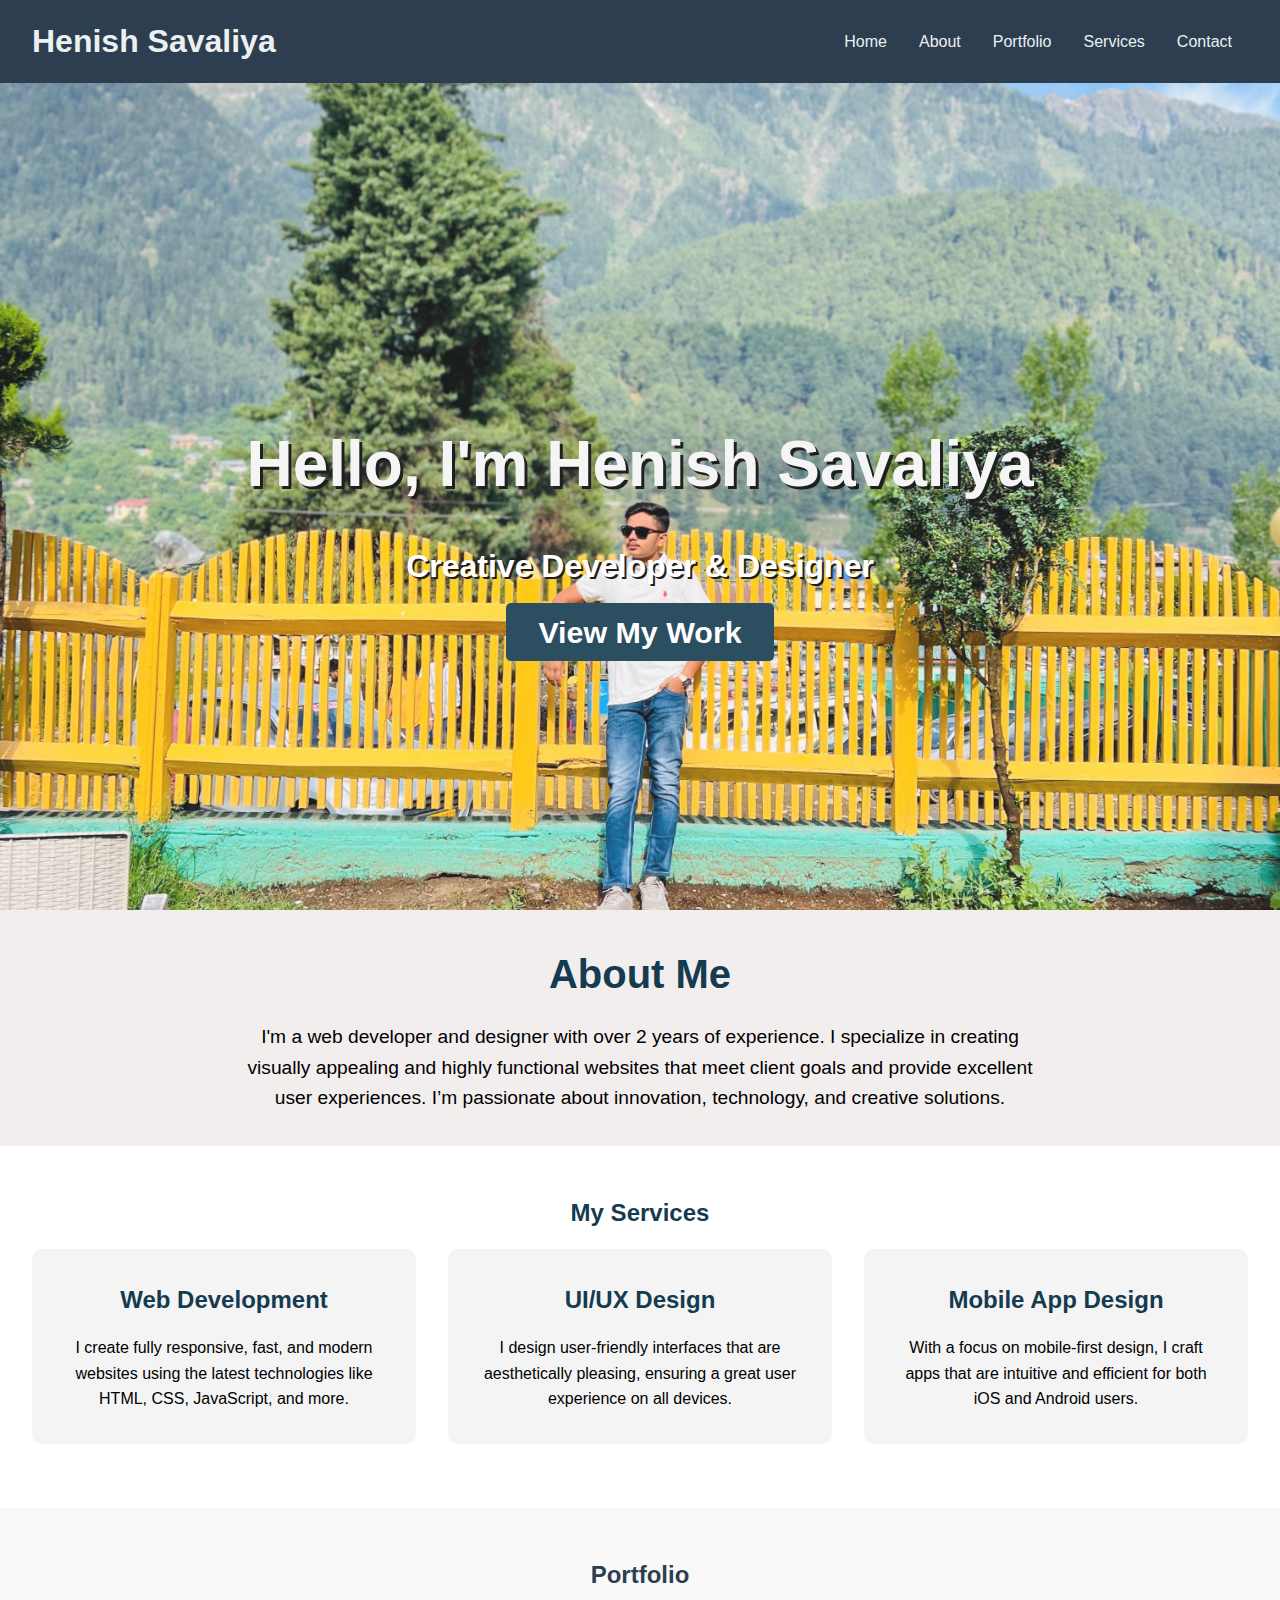
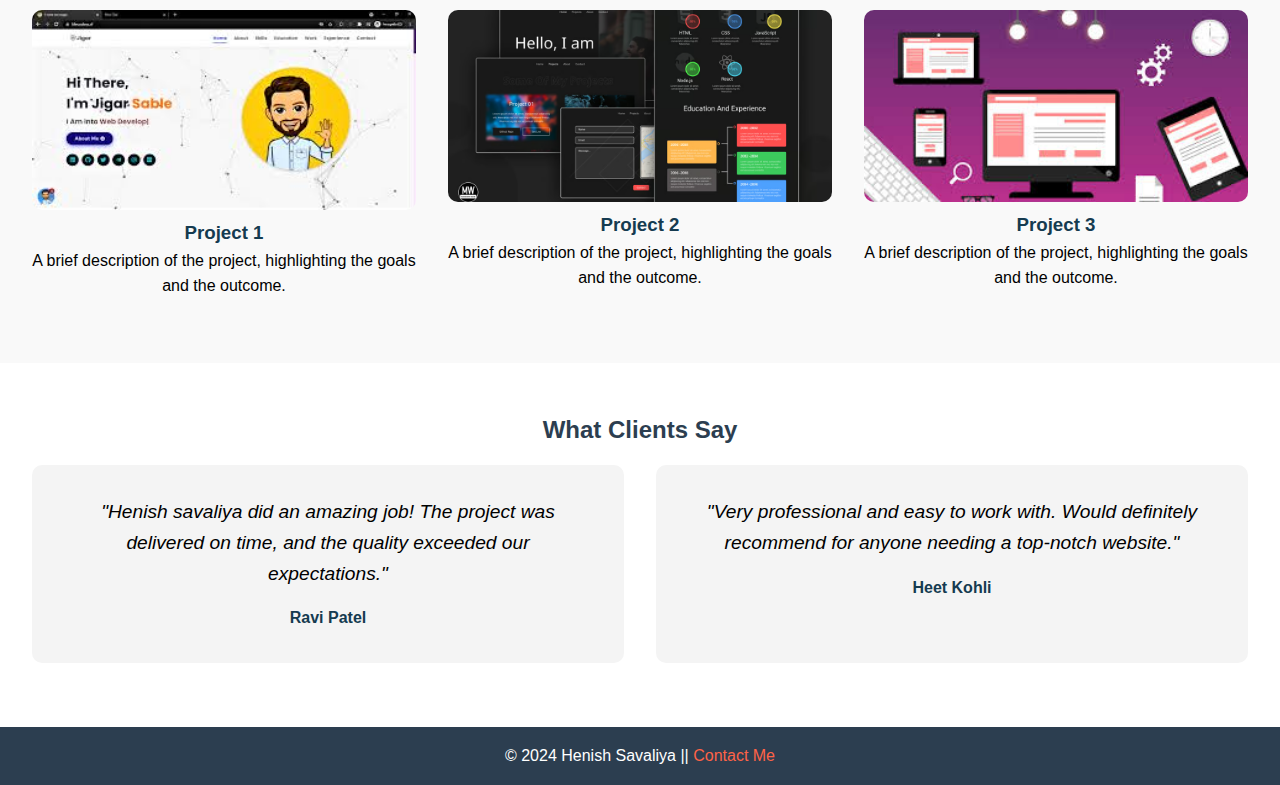
<file: index.html>
<!DOCTYPE html>
<html lang="en">

<head>
  <meta charset="UTF-8">
  <meta name="viewport" content="width=device-width, initial-scale=1.0">
  <title>Henish Savaliya</title>
  <link rel="icon" type="image/x-icon" href="logo1.png">
  <link rel="stylesheet" href="https://cdnjs.cloudflare.com/ajax/libs/font-awesome/6.0.0-beta3/css/all.min.css">
  <link rel="stylesheet" href="styles.css">
</head>

<body>

  <!-- Navigation Bar -->

  <header>
    <nav class="navbar">
      <div class="logo">
        <h1>Henish Savaliya</h1>  
      </div>
      <ul class="nav-links">
        <li><a href="index.html">Home</a></li>
        <li><a href="about.html">About</a></li>
        <li><a href="portfolio.html">Portfolio</a></li>
        <li><a href="service.html">Services</a></li>
        <li><a href="contact.html">Contact</a></li>
      </ul>
      <div class="burger-menu">
        <span></span>
        <span></span>
        <span></span>
      </div>
    </nav>
  </header>

  <!-- Hero Section -->

  <section class="hero">
    <div class="hero-content">
      <h1>Hello, I'm Henish Savaliya</h1>
      <p>Creative Developer & Designer</p>
      <a href="#portfolio" class="cta-btn">View My Work</a>
    </div>
  </section>

  <!-- About Section -->

  <section class="about-section" id="about">
    <h2>About Me</h2>
    <p>I'm a web developer and designer with over 2 years of experience. I specialize in creating visually appealing and
      highly functional websites that meet client goals and provide excellent user experiences. I’m passionate about
      innovation, technology, and creative solutions.</p>
  </section>

  <!-- Services Section -->

  <section class="services-section" id="services">
    <h2 style=" color: #153B50; font-weight: 600">My Services</h2>
    <div class="services-container">
      <div class="service-item">
        <h3>Web Development</h3>
        <p>I create fully responsive, fast, and modern websites using the latest technologies like HTML, CSS,
          JavaScript, and more.</p>
      </div>
      <div class="service-item">
        <h3>UI/UX Design</h3>
        <p>I design user-friendly interfaces that are aesthetically pleasing, ensuring a great user experience on all
          devices.</p>
      </div>
      <div class="service-item">
        <h3>Mobile App Design</h3>
        <p>With a focus on mobile-first design, I craft apps that are intuitive and efficient for both iOS and Android
          users.</p>
      </div>
    </div>
  </section>

  <!-- Portfolio Preview Section -->

  <section class="portfolio-preview-section" id="portfolio">
    <h2 style="color: #2c3e50;">Portfolio</h2>
    <div class="portfolio-container">
      <div class="portfolio-item">
        <img src="img-2.jpeg" alt="Project 1">
        <h3 style=" color: #153B50;">Project 1</h3>
        <p>A brief description of the project, highlighting the goals and the outcome.</p>
      </div>
      <div class="portfolio-item">
        <img src="img-3.avif" alt="Project 2">
        <h3 style=" color: #153B50;">Project 2</h3>
        <p>A brief description of the project, highlighting the goals and the outcome.</p>
      </div>
      <div class="portfolio-item">
        <img src="img-4.jpeg" alt="Project 3">
        <h3 style=" color: #153B50;">Project 3</h3>
        <p>A brief description of the project, highlighting the goals and the outcome.</p>
      </div>
    </div>
  </section>

  <!-- Testimonials Section -->

  <section class="testimonials-section" id="testimonials">
    <h2 style="color: #2c3e50;">What Clients Say</h2>
    <div class="testimonials-container">
      <div class="testimonial-item">
        <p>"Henish savaliya did an amazing job! The project was delivered on time, and the quality exceeded our
          expectations."</p>
        <h4>Ravi Patel</h4>
      </div>
      <div class="testimonial-item">
        <p>"Very professional and easy to work with. Would definitely recommend for anyone needing a top-notch website."
        </p>
        <h4>Heet Kohli</h4>
      </div>
    </div>
  </section>
  
  <!-- Footer -->

  <footer id="contact">
    <p>© 2024 Henish Savaliya || <a href="contact.html">Contact Me</a></p>
  </footer>

  <script src="index.js"></script>
</body>

</html>
</file>
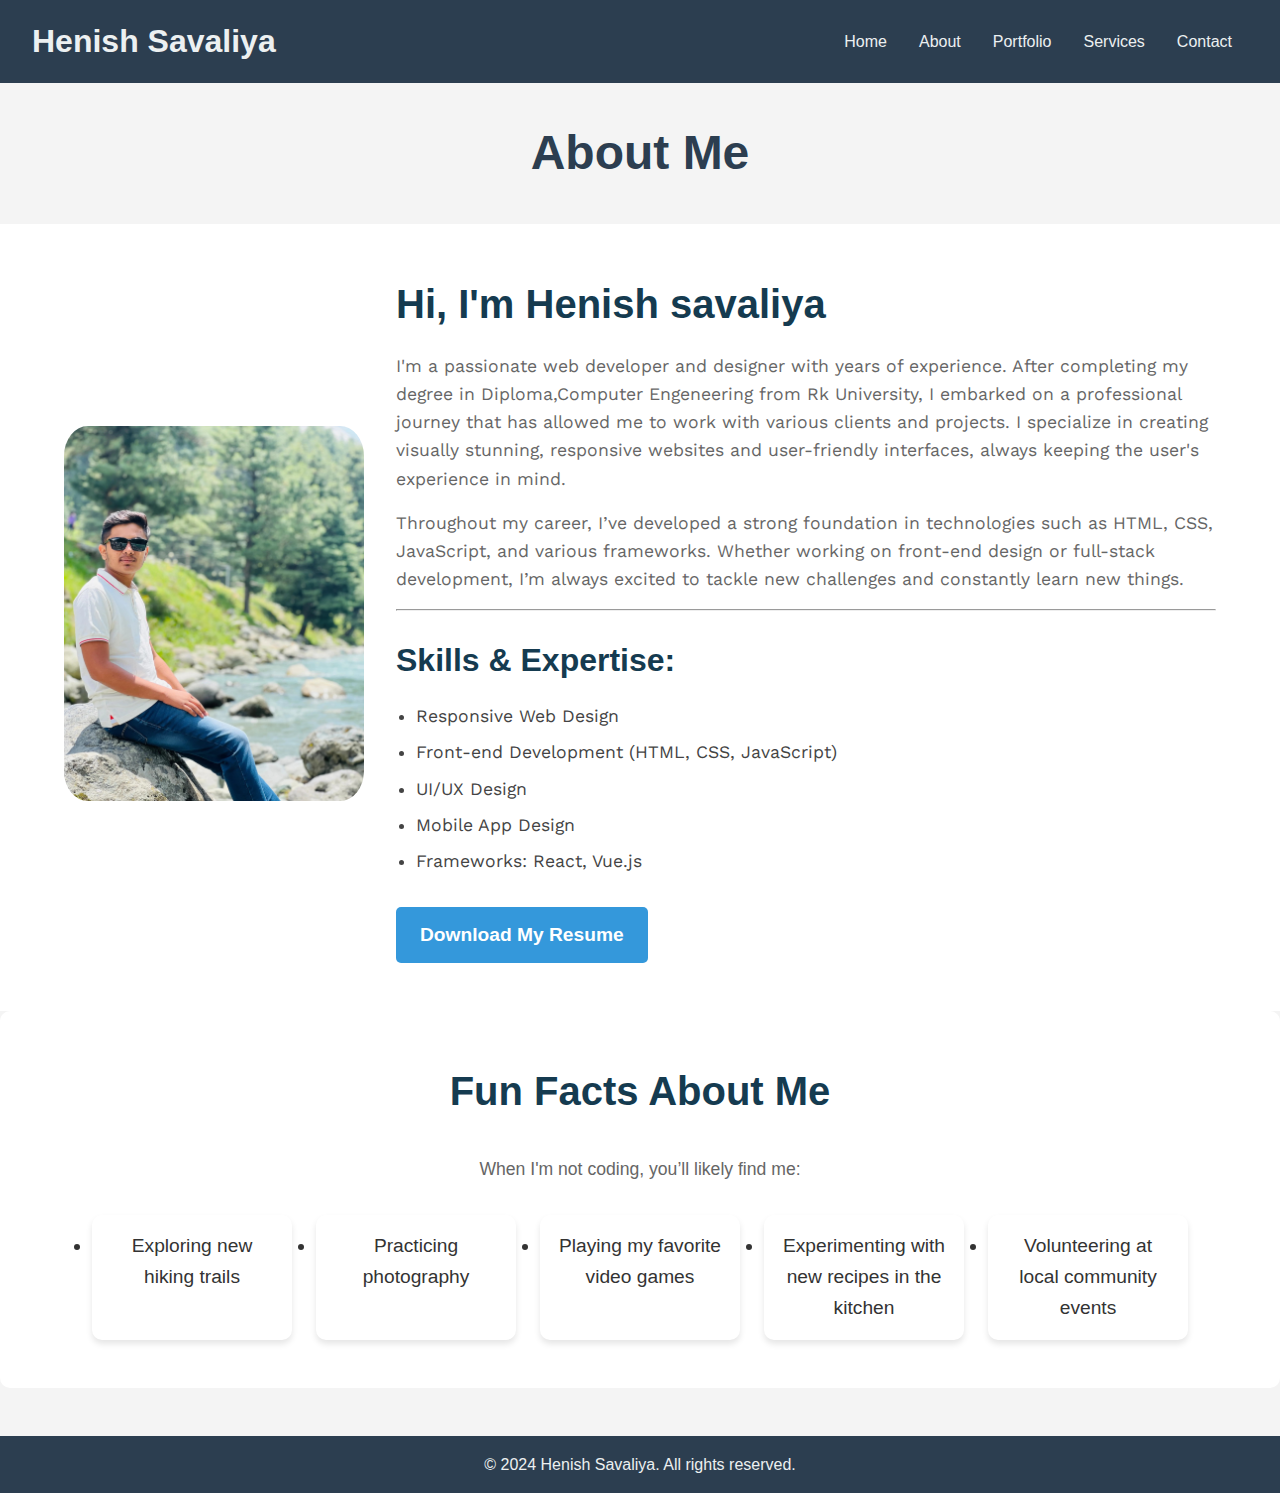
<file: about.html>
<!DOCTYPE html>
<html lang="en">
<head>
  <meta charset="UTF-8">
  <meta name="viewport" content="width=device-width, initial-scale=1.0">
  <title>Henish Savaliya</title>
  <link rel="icon" type="image/x-icon" href="logo1.png">
  <link rel="stylesheet" href="about.css">
  <link rel="preconnect" href="https://fonts.googleapis.com">
<link rel="preconnect" href="https://fonts.gstatic.com" crossorigin>
<link href="https://fonts.googleapis.com/css2?family=Edu+AU+VIC+WA+NT+Dots:wght@400..700&family=Raleway:wght@100..900&family=Work+Sans:ital,wght@0,100..900;1,100..900&display=swap" rel="stylesheet">
</head>
<body>
    <!-- Navigation Bar -->
<header>
    <nav class="navbar">
      <div class="logo">
        <h1>Henish Savaliya</h1>
      </div>
      <ul class="nav-links">
        <li><a href="index.html">Home</a></li>
        <li><a href="about.html">About</a></li>
        <li><a href="portfolio.html">Portfolio</a></li>
        <li><a href="service.html">Services</a></li>
        <li><a href="contact.html">Contact</a></li>
      </ul>
      <div class="burger-menu">
        <span></span>
        <span></span>
        <span></span>
      </div>
    </nav>
  </header>
  
  <!-- Header -->
  <header class="about-header">
    <h1>About Me</h1>
  </header>

  <!-- Bio Section -->
  <section class="bio-section">
    <div class="container">
      <div class="bio-content">
        <div class="bio-photo">
          <img src="henish1.jpg" alt="Your Photo">
        </div>
        <div class="bio-details">
          <h2>Hi, I'm Henish savaliya</h2>
          <p>
            I'm a passionate web developer and designer with  years of experience. After completing my degree in Diploma,Computer Engeneering from Rk University, I embarked on a professional journey that has allowed me to work with various clients and projects. I specialize in creating visually stunning, responsive websites and user-friendly interfaces, always keeping the user's experience in mind.
          </p>
          <p>
            Throughout my career, I’ve developed a strong foundation in technologies such as HTML, CSS, JavaScript, and various frameworks. Whether working on front-end design or full-stack development, I’m always excited to tackle new challenges and constantly learn new things.
          </p>
          <hr>
          <h3>Skills & Expertise:</h3>
          <ul>
            <li>Responsive Web Design</li>
            <li>Front-end Development (HTML, CSS, JavaScript)</li>
            <li>UI/UX Design</li>
            <li>Mobile App Design</li>
            <li>Frameworks: React, Vue.js</li>
          </ul>
          <div class="resume-download">
            <a href="#.pdf" download>Download My Resume</a>
          </div>
        </div>
      </div>
    </div>
  </section>

  <!-- Fun Facts Section -->
  <section class="fun-facts-section">
    <div class="container">
      <h2>Fun Facts About Me</h2>
      <p>When I'm not coding, you’ll likely find me:</p>
      <ul>
        <li>Exploring new hiking trails</li>
        <li>Practicing photography</li>
        <li>Playing my favorite video games</li>
        <li>Experimenting with new recipes in the kitchen</li>
        <li>Volunteering at local community events</li>
      </ul>
    </div>
  </section>

  <!-- Footer -->
  <footer class="about-footer">
    <div class="container">
      <p>© 2024 Henish Savaliya. All rights reserved.</p>
    </div>
  </footer>
  <script src="index.js"></script>
</body>
</html>
</file>
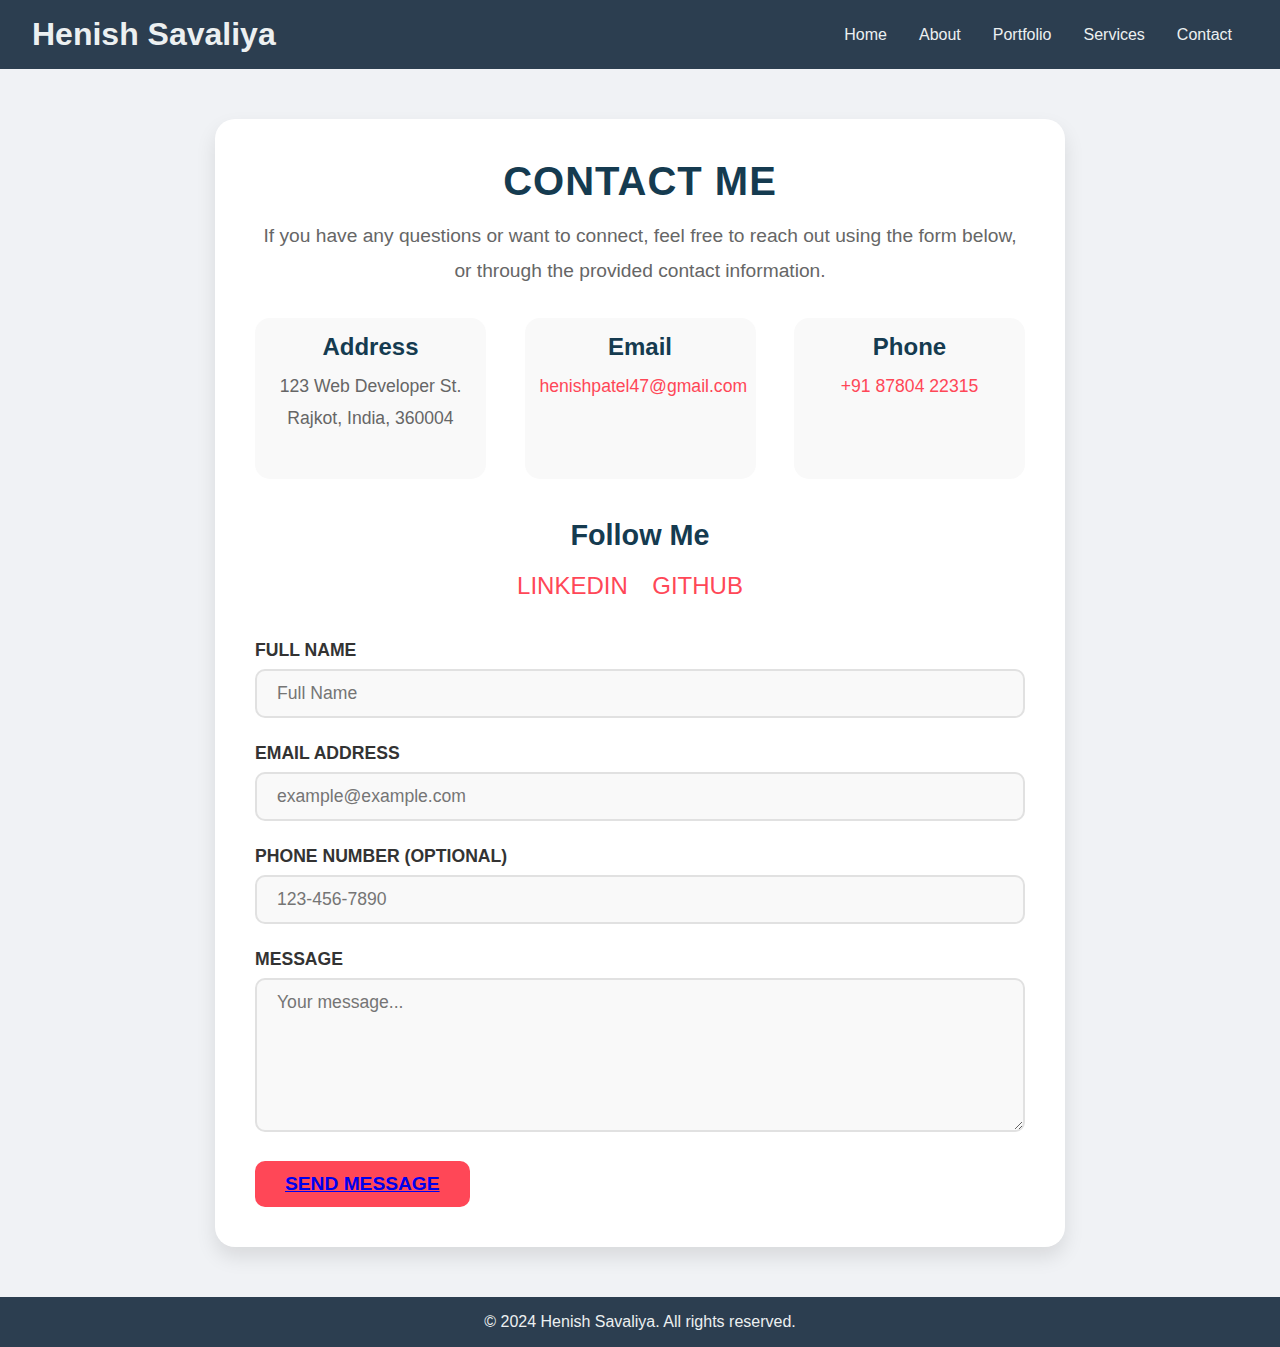
<file: contact.html>
<!DOCTYPE html>
<html lang="en">
<head>
    <meta charset="UTF-8">
    <meta name="viewport" content="width=device-width, initial-scale=1.0">
    <title>Henish savaliya</title>
    <link rel="icon" type="image/x-icon" href="logo1.png">
    <script src="jquery-3.7.1.min.js"></script>
    <script src="jquery.validate.min.js"></script>
    <link rel="stylesheet" href="contact.css">
</head>
<body>

    <!-- Navigation Bar -->
     
<header>
    <nav class="navbar">
      <div class="logo">
        <h1>Henish Savaliya</h1>
      </div>
      <ul class="nav-links">
        <li><a href="index.html">Home</a></li>
        <li><a href="about.html">About</a></li>
        <li><a href="portfolio.html">Portfolio</a></li>
        <li><a href="service.html">Services</a></li>
        <li><a href="contact.html">Contact</a></li>
      </ul>
      <div class="burger-menu">
        <span></span>
        <span></span>
        <span></span>
      </div>
    </nav>
  </header>
  
    
  <div class="contact-container">
        <h1>Contact Me</h1>
        <p>If you have any questions or want to connect, feel free to reach out using the form below, or through the provided contact information.</p>

        <!-- Contact Information Section -->
        <div class="contact-info">
            <div class="info-box">
                <h3>Address</h3>
                <p>123 Web Developer St.<br> Rajkot, India, 360004</p>
            </div>

            <div class="info-box">
                <h3>Email</h3>
                <p><a href="mailto:henishpatel47@gmail.com">henishpatel47@gmail.com</a></p>
            </div>

            <div class="info-box">
                <h3>Phone</h3>
                <p><a href="tel:+8780422315">+91 87804 22315</a></p>
            </div>
        </div>

        <!-- Social Media Links -->
        <div class="social-media">
            <h3>Follow Me</h3>
            <a href="https://linkedin.com" target="_blank">LinkedIn</a>
            <a href="https://github.com" target="_blank">GitHub</a>
        </div>

        <!-- Contact Form -->
        <form action="#" class="contact-form" id="contactme">
            <div class="form-group">
                <label for="name">Full Name</label>
                <input type="text" id="name" name="name"  placeholder="Full Name">
            </div>

            <div class="form-group">
                <label for="email">Email Address</label>
                <input type="email" id="email" name="email"  placeholder="example@example.com">
            </div>

            <div class="form-group">
                <label for="phone">Phone Number (Optional)</label>
                <input type="tel" id="phone" name="phone" placeholder="123-456-7890">
            </div>

            <div class="form-group">
                <label for="message">Message</label>
                <textarea id="message" name="message" rows="6"  placeholder="Your message..."></textarea>
            </div>

            <div class="form-group">
                <button type="submit" id="submit" ><a href="sms:+918780422315">Send Message</a></button>
            </div>
        </form>

        
    </div>

    <!-- Footer Section -->
    <footer class="about-footer">
        <div class="container">
          <p>© 2024 Henish Savaliya. All rights reserved.</p>
        </div>
      </footer>

    <script src="contact.js"></script>
    <script>
        document.getElementById('contactForm').addEventListener('submit', function(event) {
          event.preventDefault(); // Prevents the default form submission behavior
    
          // Display success alert
          alert('Message sent successfully!');
    
          // Optionally, reset the form fields after submission
          document.getElementById('contactForm').reset();
        });
      </script>
</body>
</html>
</file>
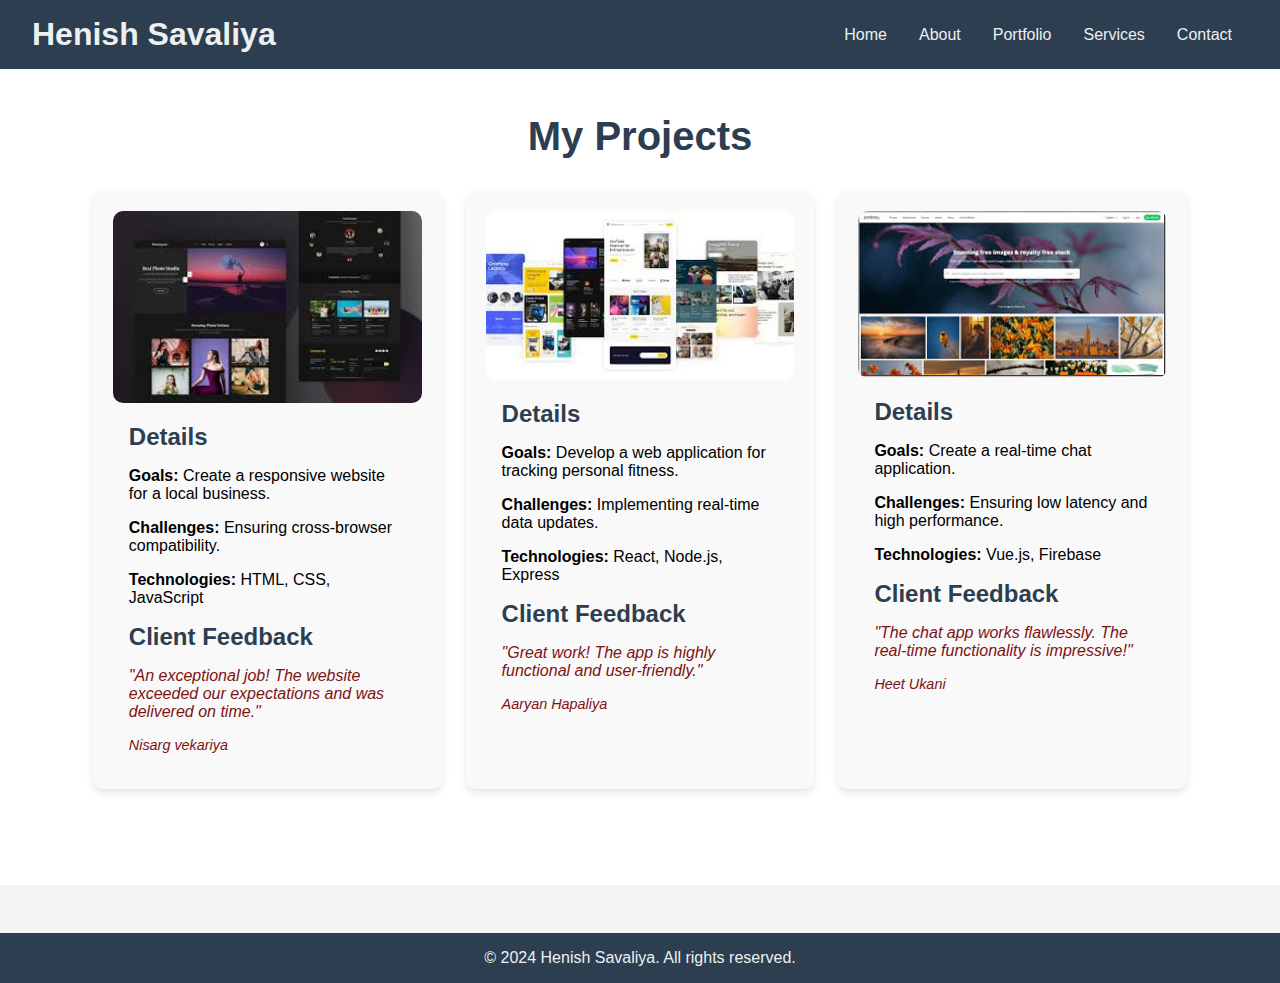
<file: portfolio.html>
<!DOCTYPE html>
<html lang="en">
<head>
  <meta charset="UTF-8">
  <meta name="viewport" content="width=device-width, initial-scale=1.0">
  <title>Henish Savaliya</title>
  <link rel="icon" type="image/x-icon" href="logo1.png">
  <link rel="stylesheet" href="portfolio.css">
  <link rel="stylesheet" href="https://cdnjs.cloudflare.com/ajax/libs/font-awesome/6.0.0-beta3/css/all.min.css">
</head>
<body>
  <!-- Navigation Bar -->
  <header>
    <nav class="navbar">
      <div class="logo">
        <h1>Henish Savaliya</h1>
      </div>
      <ul class="nav-links">
        <li><a href="index.html">Home</a></li>
        <li><a href="about.html">About</a></li>
        <li><a href="portfolio.html">Portfolio</a></li>
        <li><a href="service.html">Services</a></li>
        <li><a href="contact.html">Contact</a></li>
      </ul>
      <div class="burger-menu">
        <span></span>
        <span></span>
        <span></span>
      </div>
    </nav>
  </header>

  <!-- Portfolio Section -->
  <section class="portfolio-section" style="margin-top: 50px;">
    <div class="container">
      <h1 style="font-weight: 900;">My Projects</h1>
      <div class="portfolio-grid">
        <!-- Project 1 -->
        <div class="portfolio-item">
          <a href="https://example.com/project1" target="_blank">
            <img src="pro-.jpeg" alt="Project 1">
            
          </a>
          <div class="portfolio-details">
            <h3 style="color: #2c3e50;">Details</h3>
            <p><strong>Goals:</strong> Create a responsive website for a local business.</p>
            <p><strong>Challenges:</strong> Ensuring cross-browser compatibility.</p>
            <p><strong>Technologies:</strong> HTML, CSS, JavaScript</p>
            
            <div class="testimonials">
              <h3 style="color: #2c3e50;">Client Feedback</h3>
              <blockquote>
                <p>"An exceptional job! The website exceeded our expectations and was delivered on time."</p>
                <cite>Nisarg vekariya</cite>
              </blockquote>
            </div>
          </div>
        </div>
        
        <!-- Project 2 -->
        <div class="portfolio-item">
          <a href="https://example.com/project2" target="_blank">
            <img src="pro-2.jpeg" alt="Project 2">
           
          </a>
          <div class="portfolio-details">
            <h3 style="color: #2c3e50;">Details</h3>
            <p><strong>Goals:</strong> Develop a web application for tracking personal fitness.</p>
            <p><strong>Challenges:</strong> Implementing real-time data updates.</p>
            <p><strong>Technologies:</strong> React, Node.js, Express</p>
           
            <div class="testimonials">
              <h3 style="color: #2c3e50;">Client Feedback</h3>
              <blockquote>
                <p>"Great work! The app is highly functional and user-friendly."</p>
                <cite>Aaryan Hapaliya</cite>
              </blockquote>
            </div>
          </div>
        </div>
        
        <!-- Project 3 -->
        <div class="portfolio-item">
          <a href="https://example.com/project3" target="_blank">
            <img src="pro-3.jpeg" alt="Project 3">
            
          </a>
          <div class="portfolio-details">
            <h3 style="color: #2c3e50;">Details</h3>
            <p><strong>Goals:</strong> Create a real-time chat application.</p>
            <p><strong>Challenges:</strong> Ensuring low latency and high performance.</p>
            <p><strong>Technologies:</strong> Vue.js, Firebase</p>
            
            <div class="testimonials">
              <h3 style="color: #2c3e50;">Client Feedback</h3>
              <blockquote>
                <p>"The chat app works flawlessly. The real-time functionality is impressive!"</p>
                <cite>Heet Ukani</cite>
              </blockquote>
            </div>
          </div>
        </div>
        
      </div>
    </div>
  </section>

  <!-- Footer -->
  <footer class="about-footer">
    <div class="container">
      <p>© 2024 Henish Savaliya. All rights reserved.</p>
    </div>
  </footer>

  <!-- JavaScript for Burger Menu -->
  <script>
    document.addEventListener('DOMContentLoaded', () => {
      const burger = document.querySelector('.burger-menu');
      const navLinks = document.querySelector('.nav-links');
      
      burger.addEventListener('click', () => {
        navLinks.classList.toggle('active');
      });
    });
  </script>
</body>
</html>
</file>
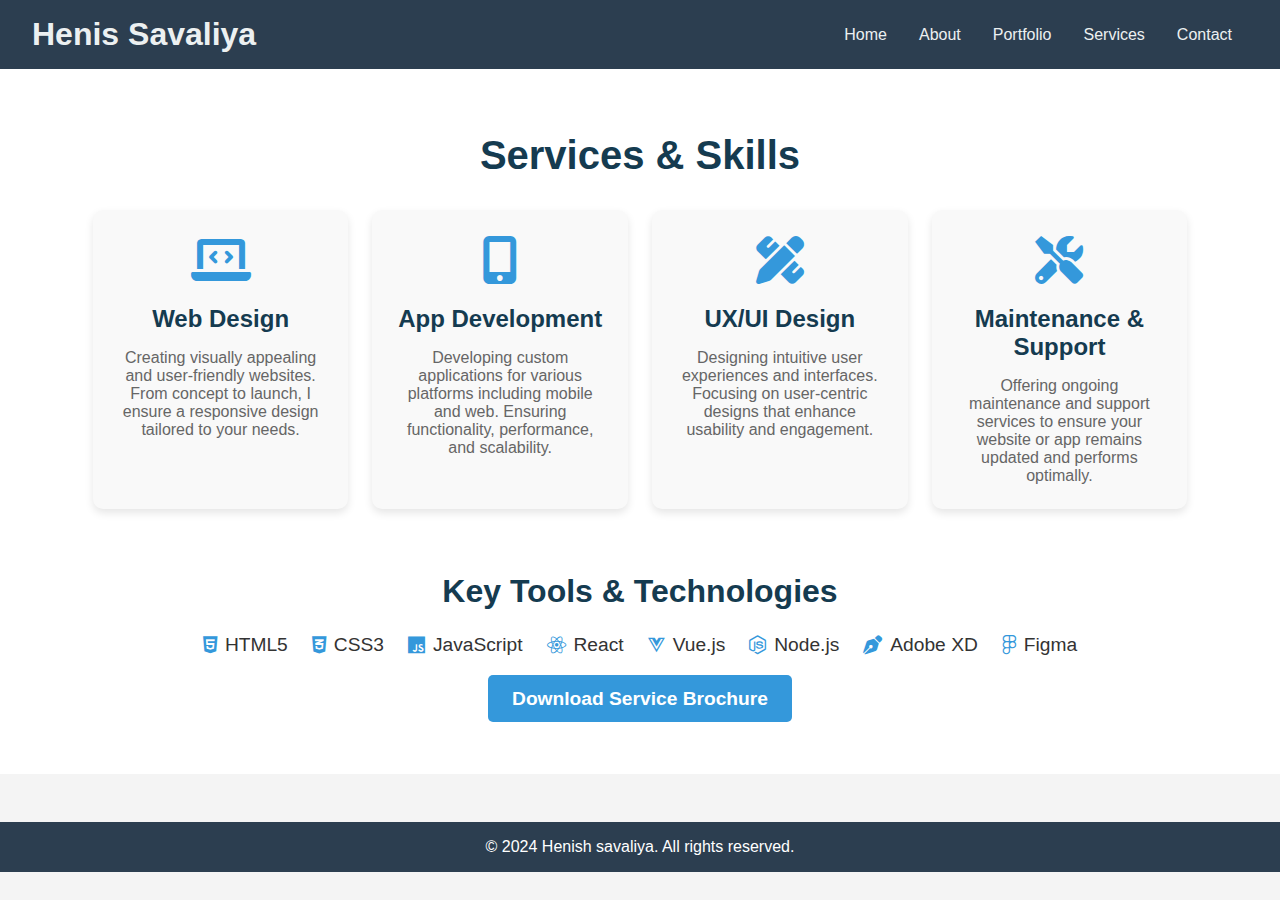
<file: service.html>
<!DOCTYPE html>
<html lang="en">
<head>
  <meta charset="UTF-8">
  <meta name="viewport" content="width=device-width, initial-scale=1.0">
  <title>Henish Savaliya</title>
  <link rel="icon" type="image/x-icon" href="logo1.png">
  <link rel="stylesheet" href="service.css">
  <link rel="stylesheet" href="https://cdnjs.cloudflare.com/ajax/libs/font-awesome/6.0.0-beta3/css/all.min.css">
</head>
<body>
  <!-- Navigation Bar -->
  <header>
    <nav class="navbar">
      <div class="logo">
        <h1>Henis Savaliya</h1>
      </div>
      <ul class="nav-links">
        <li><a href="index.html">Home</a></li>
        <li><a href="about.html">About</a></li>
        <li><a href="portfolio.html">Portfolio</a></li>
        <li><a href="services.html">Services</a></li>
        <li><a href="contact.html">Contact</a></li>
      </ul>
      <div class="burger-menu">
        <span></span>
        <span></span>
        <span></span>
      </div>
    </nav>
  </header>

  <!-- Services Section -->
  <section class="services-section">
    <div class="container">
      <h1>Services & Skills</h1>
      <div class="services-grid">
        <!-- Service 1 -->
        <div class="service-item">
          <div class="service-icon">
            <i class="fas fa-laptop-code"></i>
          </div>
          <h2>Web Design</h2>
          <p>
            Creating visually appealing and user-friendly websites. From concept to launch, I ensure a responsive design tailored to your needs.
          </p>
        </div>
        <!-- Service 2 -->
        <div class="service-item">
          <div class="service-icon">
            <i class="fas fa-mobile-alt"></i>
          </div>
          <h2>App Development</h2>
          <p>
            Developing custom applications for various platforms including mobile and web. Ensuring functionality, performance, and scalability.
          </p>
        </div>
        <!-- Service 3 -->
        <div class="service-item">
          <div class="service-icon">
            <i class="fas fa-pencil-ruler"></i>
          </div>
          <h2>UX/UI Design</h2>
          <p>
            Designing intuitive user experiences and interfaces. Focusing on user-centric designs that enhance usability and engagement.
          </p>
        </div>
        <!-- Service 4 -->
        <div class="service-item">
          <div class="service-icon">
            <i class="fas fa-tools"></i>
          </div>
          <h2>Maintenance & Support</h2>
          <p>
            Offering ongoing maintenance and support services to ensure your website or app remains updated and performs optimally.
          </p>
        </div>
      </div>

      <!-- Tools & Technologies -->
      <div class="skills-section">
        <h2>Key Tools & Technologies</h2>
        <ul class="skills-list">
          <li><i class="fab fa-html5"></i> HTML5</li>
          <li><i class="fab fa-css3-alt"></i> CSS3</li>
          <li><i class="fab fa-js"></i> JavaScript</li>
          <li><i class="fab fa-react"></i> React</li>
          <li><i class="fab fa-vuejs"></i> Vue.js</li>
          <li><i class="fab fa-node-js"></i> Node.js</li>
          <li><i class="fas fa-pen-nib"></i> Adobe XD</li>
          <li><i class="fab fa-figma"></i> Figma</li>
        </ul>
      </div>

      <!-- Download Brochure -->
      <div class="brochure-download">
        <a href="you.pdf" download class="btn">Download Service Brochure</a>
      </div>
    </div>
  </section>

  <!-- Footer -->
  <footer class="about-footer">
    <div class="container">
      <p>© 2024 Henish savaliya. All rights reserved.</p>
    </div>
  </footer>
  <script src="index.js"></script>
  
</body>
</html>
</file>
<file: styles.css>
/* Basic Reset */
* {
  margin: 0;
  padding: 0;
  box-sizing: border-box;
}

body {
  font-family: Arial, sans-serif;
  line-height: 1.6;
}

/* Navigation Bar */
.navbar {
  display: flex;
  justify-content: space-between;
  align-items: center;
  background-color: #2c3e50; /* Dark background color */
  padding: 1rem 2rem;
  position: fixed; /* Fixes the navbar at the top */
  width: 100%; /* Ensures the navbar spans the full width */
  top: 0; /* Positions the navbar at the top of the page */
  left: 0;
  z-index: 1000; /* Ensures the navbar is above other content */
}
/* Hero Section */
.hero {
  margin-top: 70px;

  display: flex;
  justify-content: center;
  align-items: center;
  height: calc(100vh - 60px); /* Adjusts height to account for the fixed navbar */
  background-image: url('henu1.jpg');
  background-size: cover;
  background-position: center;
  color: white;
  text-align: center;
  opacity: 0.9;
}
.hero-content h1 {
  font-size: 4rem;
  color: whitesmoke;
  text-shadow: 3px 3px #070707;
  font-weight: 800;
  font-weight: 700;
  margin-top: 7vw;
  
}

.hero-content p {
  font-size: 2rem;
  margin: 1rem 0;
  font-weight: 900;
  color: white;
  margin-top: 2vw;
  text-shadow: 2px 2px #070707;

}


.logo h1 {
  color: #ecf0f1; 
  margin: 0;
}

.nav-links {
  list-style: none;
  display: flex;
  margin: 0;
  padding: 0;
}

.nav-links li {
  margin: 0 1rem;
}

.nav-links a {
  color: #ecf0f1;
  text-decoration: none;
  font-size: 1rem;
}

.nav-links a:hover {
  text-decoration: underline;
  transition: background-color 0.3s ease;
  color: #ecf0f1;
}

/* Burger Menu */
.burger-menu {
  display: none;
  flex-direction: column;
  cursor: pointer;
}

.burger-menu span {
  background-color: #ecf0f1;
  border-radius: 5px;
  height: 3px;
  width: 25px;
  margin: 3px 0;
}
.cta-btn {
  
  padding: 0.75rem 2rem;
  background-color: #153B50;
  color: white;
  text-decoration: none;
  border-radius: 5px;
  font-size: 1.9rem;
  font-weight: bold;
  transition: background-color 0.3s ease;

}

.cta-btn:hover {
  background-color: crimson;
}

/* About Section */
.about-section {
  padding: 2rem;
  background-color: #f3eeee;
  text-align: center;
}

.about-section h2 {
  font-size: 2.5rem;
  margin-bottom: 1rem;
  color: #153B50;

}

.about-section p {
  font-size: 1.2rem;
  max-width: 800px;
  margin: 0 auto;
}

/* Services Section */
.services-section {
  padding: 3rem 1rem;
  background-color: #fff;
  text-align: center;
}

.services-container {
  display: flex;
  justify-content: space-between;
  flex-wrap: wrap;
}

.service-item {
  flex: 1;
  margin: 1rem;
  padding: 2rem;
  background-color: #f4f4f4;
  border-radius: 10px;
}

.service-item h3 {
  font-size: 1.5rem;
  margin-bottom: 1rem;
  color: #153B50;

}

/* Portfolio Section */
.portfolio-preview-section {
  padding: 3rem 1rem;
  background-color: #f9f9f9;
  text-align: center;
}

.portfolio-container {
  display: flex;
  justify-content: space-between;
  flex-wrap: wrap;
}

.portfolio-item {
  flex: 1;
  margin: 1rem;
}

.portfolio-item img {
  width: 100%;
  height: auto;
  border-radius: 10px;
}

/* Testimonials Section */
.testimonials-section {
  padding: 3rem 1rem;
  background-color: #fff;
  text-align: center;
}

.testimonials-container {
  display: flex;
  justify-content: center;
  flex-wrap: wrap;
}

.testimonial-item {
  flex: 1;
  margin: 1rem;
  padding: 2rem;
  background-color: #f4f4f4;
  border-radius: 10px;
}

.testimonial-item p {
  font-size: 1.2rem;
  font-style: italic;
}

.testimonial-item h4 {
  margin-top: 1rem;
  font-weight: bold;
  color: #153B50;

}

/* Footer */
footer {
  padding: 1rem;
  text-align: center;
  background-color: #2c3e50;
  color: white;
}

footer a {
  color: #ff6347;
  text-decoration: none;
}


/* Media Queries for Responsiveness */
@media (max-width: 768px) {
  .nav-links {
    display: none;
    flex-direction: column;
    width: 100%;
    background-color:  #2c3e50;
    position: absolute;
    top: 60px;
    left: 0;
    align-items: center;
    padding: 1rem;
  }
  .services-container, .portfolio-container, .testimonials-container {
    flex-direction: column;
  }

  .nav-links.active {
    display: flex;
  }

  .nav-links li {
    color: #070707;
    margin: 1rem 0;
  }

  .burger-menu {
    display: flex;
  }

  .hero-content h1 {
    font-size: 2.5rem;
  }

  .hero-content p {
    font-size: 1.2rem;
    margin-top: 36px;
  }

  .cta-btn {
    margin-top: 60px;
    font-size: 1rem;
    padding: 0.5rem 1.5rem;
  }
}

@media (max-width: 480px) {
  .hero-content h1 {
    font-size: 2rem;
  }

  .hero-content p {
    font-size: 1rem;
  }

  .cta-btn {
    font-size: 0.9rem;
    padding: 0.5rem 1rem;
  }

  .about-section h2, .services-section h2, .portfolio-preview-section h2, .testimonials-section h2 {
    font-size: 2rem;
  }

  .about-section p, .service-item p, .portfolio-item p, .testimonial-item p {
    font-size: 1rem;
  }
  #portfolio{
    display: flex;
    flex-direction: column;
  }
}

@keyframes fadeIn {
  from {
      opacity: 0;
      transform: translateY(20px);
  }
  to {
      opacity: 1;
      transform: translateY(0);
  }
}

body{
  animation: fadeIn 1.5s ease-out;
}
</file>
<file: about.css>
/* Basic Reset */
* {
    margin: 0;
    padding: 0;
    box-sizing: border-box;
  }
  
  body {
    font-family: 'Arial', sans-serif;
    line-height: 1.6;
    background-color: #f4f4f4; /* Changed background color */
    color: #333;
  }
  .navbar {
    display: flex;
    justify-content: space-between;
    align-items: center;
    background-color: #2c3e50; /* Dark background color */
    padding: 1rem 2rem;
  }
  
  .logo h1 {
    color: #ecf0f1; /* Light text color */
    margin: 0;
  }
  
  .nav-links {
    list-style: none;
    display: flex;
    margin: 0;
    padding: 0;
  }
  
  .nav-links li {
    margin: 0 1rem;
  }
  
  .nav-links a {
    color: #ecf0f1;
    text-decoration: none;
    font-size: 1rem;
  }
  
  .nav-links a:hover {
    text-decoration: underline;
  }
  
  /* Burger Menu */
  .burger-menu {
    display: none;
    flex-direction: column;
    cursor: pointer;
  }
  
  .burger-menu span {
    background-color: #ecf0f1;
    border-radius: 5px;
    height: 3px;
    width: 25px;
    margin: 3px 0;
  }
  

  
  .container {
    width: 90%;
    max-width: 1200px;
    margin: 0 auto;
  }
  
  /* Header */
  .about-header {
  
    color: #2c3e50; /* Lighter text color for contrast */
    text-align: center;
    padding: 2rem 0;
  }
  
  .about-header h1 {
    
    font-size: 3rem;
    font-weight: bold;
  }
  
  /* Bio Section */
  .bio-section {
    padding: 3rem 0;
    background-color: #fff;
   
  }
  
  .bio-content {
    display: flex;
    flex-wrap: wrap;
    align-items: center;
    justify-content: space-between;
  }
  
  .bio-photo img {

    max-width: 300px;
    border-radius: 8%;
   
    
  }
  .bio-photo img:hover{
    transform: translateY(2%);
    box-shadow: 0 12px 24px rgba(78, 78, 78, 0.2);  
    transition: 0.8s;
  }
  
  .bio-details {
    flex: 1;
    margin-left: 2rem;
  }
  
  .bio-details h2 {
    font-size: 2.5rem;
    /* color: #333; */
    color: #153B50;

  }
  
  .bio-details p {
    margin: 1rem 0;
    font-family: "Work Sans", sans-serif;
    font-optical-sizing: auto;
    font-weight: weight;
    font-style: normal;
    font-size: 1.1rem;
    color: #666;
  }
  
  .bio-details h3 {
    font-size: 2rem;
    margin-top: 1.5rem;
    color: #153B50;

  }
  
  .bio-details ul {
    margin-top: 1rem;
    padding-left: 20px;
    font-family: "Work Sans", sans-serif;
    font-optical-sizing: auto;
    font-weight: weight;
    font-style: normal;
  }
  
  .bio-details ul li {
    font-size: 1.1rem;
    margin-bottom: 0.5rem;
    font-family: "Work Sans", sans-serif;
    font-optical-sizing: auto;
    font-weight: weight;
    font-style: normal;
    color: #444;
  }
  
  /* Resume Download Button */
  .resume-download {
    margin-top: 2rem;
  }
  
  .resume-download a {
    display: inline-block;
    background-color: #3498db; /* Updated button color */
    color: white;
    padding: 0.8rem 1.5rem;
    border-radius: 5px;
    text-decoration: none;
    font-size: 1.2rem;
    font-weight: bold;
    transition: background-color 0.3s;
  }
  
  .resume-download a:hover {
    background-color: #2980b9; /* Darker shade for hover effect */
  }
  
  /* Fun Facts Section */
  .fun-facts-section {
    background-color: #fff; 
    padding: 3rem 0;

    transition: box-shadow 0.3s ease;
    border-radius: 10px; 
  }
  .fun-facts-section ul li:hover {
    box-shadow: 0 8px 16px rgba(0, 0, 0, 0.2); 
    background-color: #153B50;
    color: white;
    transition: 0.8s;
}
  
  .fun-facts-section h2 {
    font-size: 2.5rem;
    text-align: center;
    margin-bottom: 2rem;
    color: #153B50;

  }
  
  .fun-facts-section p {
    font-size: 1.1rem;
    text-align: center;
    margin-bottom: 2rem;
    color: #666;
  }
  
  .fun-facts-section ul {
    display: flex;
    flex-wrap: wrap;
    justify-content: center;
    gap: 1.5rem;
  }
  
  .fun-facts-section ul li {
    font-size: 1.2rem;
    background-color: white;
    padding: 1rem;
    border-radius: 10px;
    box-shadow: 0 4px 6px rgba(0, 0, 0, 0.1);
    width: 200px;
    text-align: center;
    color: #333;
  }
  
  /* Footer */
  .about-footer {
    background-color: #2c3e50; /* Darker background for consistency with header */
    color: #ecf0f1; /* Lighter text color */
    text-align: center;
    padding: 1rem 0;
    margin-top: 3rem;
  }
  
  .about-footer p {
    font-size: 1rem;
  }
  
  .about-footer a {
    color: #3498db; /* Consistent with button color */
    text-decoration: none;
  }
  
  .about-footer a:hover {
    text-decoration: underline;
  }
  
  /* aded animathion  */

/* Media Queries */
  @media (max-width: 768px) {
    .nav-links {
        display: none;
        flex-direction: column;
        width: 100%;
        background-color: #2c3e50; /* Matches the navbar background color */
        position: absolute;
        top: 60px;
        left: 0;
        align-items: center;
        padding: 1rem;
      }
    
      .nav-links.active {
        display: flex;
      }
    
      .nav-links li {
        margin: 1rem 0;
      }
    
      .burger-menu {
        display: flex;
      }

    .bio-content {
      flex-direction: column;
      text-align: center;
    }
  
    .bio-details {
      margin-left: 0;
    }
  
    .bio-photo img {
      margin-bottom: 1.5rem;
    }
    
  }
  
  /* Media Queries */
  @media (max-width: 768px) {
    .bio-content {
      flex-direction: column;
      text-align: center;
    }
  
    .bio-details {
      margin-left: 0;
    }
  
    .bio-photo img {
      
      margin-bottom: 1.5rem;
    }
    
    .fun-facts-section ul {
      flex-direction: column;
    }
  }


  /* animation  */
  @keyframes fadeIn {
    from {
        opacity: 0;
        transform: translateY(20px);
    }
    to {
        opacity: 1;
        transform: translateY(0);
    }
}

body{
    animation: fadeIn 1.5s ease-out;
}
</file>
<file: contact.css>
/* General Reset */
*{
    margin: 0;
    padding: 0;
    box-sizing: border-box;
    font-family: 'Poppins', sans-serif;
}

body {
    background-color: #f0f2f5;
    color: #333;
}
.navbar {
    display: flex;
    justify-content: space-between;
    align-items: center;
    background-color: #2c3e50; /* Dark background color */
    padding: 1rem 2rem;

  }
  
  .logo h1 {
    color: #ecf0f1; /* Light text color */
    margin: 0;
  }
  
  .nav-links {
    list-style: none;
    display: flex;
    margin: 0;
    padding: 0;
  }
  
  .nav-links li {
    margin: 0 1rem;
  }
  
  .nav-links a {
    color: #ecf0f1;
    text-decoration: none;
    font-size: 1rem;
  }
  
  .nav-links a:hover {
    text-decoration: underline;
  }
  
  /* Burger Menu */
  .burger-menu {
    display: none;
    flex-direction: column;
    cursor: pointer;
  }
  
  .burger-menu span {
    background-color: #ecf0f1;
    border-radius: 5px;
    height: 3px;
    width: 25px;
    margin: 3px 0;
  }
  

/* Contact Container */
.contact-container {
    max-width: 850px;
    margin: 50px auto;
    background-color: #ffffff;
    padding: 40px;
    border-radius: 20px;
    box-shadow: 0 10px 20px rgba(0, 0, 0, 0.1);
    text-align: center;
    animation: fadeIn 1s ease-in;
}

.contact-container h1 {
    margin-bottom: 15px;
    color: #153B50;
    font-size: 2.5rem;
    text-transform: uppercase;
    letter-spacing: 1px;
    font-weight: 600;
}

.contact-container p {
    font-size: 1.2rem;
    line-height: 1.8;
    margin-bottom: 30px;
    color: #666;
}

/* Contact Info Section */
.contact-info {
    display: flex;
    justify-content: space-between;
    margin-bottom: 40px;
}

.info-box {
    width: 30%;
    text-align: center;
    padding: 15px;
    background-color: #f9f9f9;
    border-radius: 15px;
    transition: transform 0.3s ease, box-shadow 0.3s ease;
}

.info-box:hover {
    transform: translateY(-5px);
    box-shadow: 0 8px 15px rgba(0, 0, 0, 0.1);
}

.info-box h3 {
    margin-bottom: 10px;
    font-size: 1.5rem;
    color: #153B50;
    
}

.info-box p,
.info-box a {
    font-size: 1.1rem;
    color: #666;
}

.info-box a {
    text-decoration: none;
    color: #ff4757;
    transition: color 0.3s ease;
}

.info-box a:hover {
    color: #e84118;
}

/* Social Media Links */
.social-media {
    margin-bottom: 40px;
}

.social-media h3 {
    font-size: 1.8rem;
    /* color: #333; */
    color: #153B50;

    margin-bottom: 20px;
}

.social-media a {
    margin-right: 20px;
    font-size: 1.5rem;
    text-transform: uppercase;
    color: #ff4757;
    text-decoration: none;
    transition: color 0.3s ease;
}

.social-media a:hover {
    color: #e84118;
}

/* Contact Form */
.contact-form {
    display: flex;
    flex-direction: column;
    gap: 25px;
    margin-top: 30px;
}

.form-group {
    text-align: left;
}

.form-group label {
    font-size: 1.1rem;
    color: #333;
    margin-bottom: 8px;
    display: block;
    text-transform: uppercase;
    font-weight: 600;
}

.form-group input,
.form-group textarea {
    width: 100%;
    padding: 12px 20px;
    border: 2px solid #e1e1e1;
    border-radius: 10px;
    font-size: 1.1rem;
    background-color: #f9f9f9;
    color: #333;
    transition: border-color 0.3s ease;
    outline: none;
}

.form-group input:focus,
.form-group textarea:focus {
    border-color: #ff4757;
}

button[type="submit"] {
    padding: 12px 30px;
    background-color: #ff4757;
    color: #fff;
    border: none;
    border-radius: 10px;
    font-size: 1.2rem;
    font-weight: bold;
    cursor: pointer;
    text-transform: uppercase;
    transition: background-color 0.3s ease;
}

button[type="submit"]:hover {
    background-color: #e84118;
}



/* Footer */
.about-footer {
    background-color: #2c3e50;
    color: #ecf0f1;
    text-align: center;
    padding: 1rem 0;
    margin-top: 3rem;
  }
  
  .about-footer p {
    font-size: 1rem;
  }
  
  .about-footer a {
    color: #3498db;
    text-decoration: none;
  }
  
  .about-footer a:hover {
    text-decoration: underline;
  }
  

/* Keyframe Animations */
@keyframes fadeIn {
    0% { opacity: 0; transform: translateY(-20px); }
    100% { opacity: 1; transform: translateY(0); }
}

/* Responsive Design */
@media (max-width: 768px) {
    body{
        padding: 0;
        margin: 0;
    }
    .nav-links {
        display: none;
        flex-direction: column;
        width: 100%;
        background-color: #2c3e50; /* Matches the navbar background color */
        position: absolute;
        top: 60px;
        left: 0;
        align-items: center;
        padding: 1rem;
      }
    
      .nav-links.active {
        display: flex;
      }
    
      .nav-links li {
        margin: 1rem 0;
      }
    
      .burger-menu {
        display: flex;
      }

    .contact-container {
        margin: 20px;
        padding: 25px;
    }

    .contact-info {
        flex-direction: column;
    }

    .info-box {
        width: 100%;
        margin-bottom: 20px;
    }

    .social-media a {
        margin-right: 10px;
    }

    button[type="submit"] {
        font-size: 1rem;
        padding: 10px 25px;
    }
}

.error{
    color: red !important;
    font-style: italic;
    margin-top: 1rem !important;
}
</file>
<file: portfolio.css>
/* Basic Reset */
* {
    margin: 0;
    padding: 0;
    box-sizing: border-box;
  }
  
  body {
    font-family: Arial, sans-serif;
    background-color: #f4f4f4;
  }
  
  
  /* Navigation Bar
  .navbar {
    display: flex;
    justify-content: space-between;
    align-items: center;
    background-color: #2c3e50;
    padding: 1rem 2rem;
  }
  
  .logo h1 {
    color: #ecf0f1;
    margin: 0;
  }
  
  .nav-links {
    list-style: none;
    display: flex;
    margin: 0;
    padding: 0;
  }
  
  .nav-links li {
    margin: 0 1rem;
    position: relative;
  }
  
  .nav-links a {
    color: #ecf0f1;
    text-decoration: none;
    font-size: 1rem;
    transition: color 0.3s ease, transform 0.3s ease;
  }
  
  .nav-links a:hover {
    color: #3498db;
    transform: scale(1.1);
  }
  
  .nav-links a::after {
    content: '';
    display: block;
    width: 0;
    height: 2px;
    background: #3498db;
    transition: width 0.3s ease;
    position: absolute;
    bottom: -5px;
    left: 0;
  }
  
  .nav-links a:hover::after {
    width: 100%;
  } */

  .navbar {
    display: flex;
    justify-content: space-between;
    align-items: center;
    background-color: #2c3e50; /* Dark background color */
    padding: 1rem 2rem;
    position: fixed; /* Fixes the navbar at the top */
    width: 100%; /* Ensures the navbar spans the full width */
    top: 0; /* Positions the navbar at the top of the page */
    left: 0;
    z-index: 1000; /* Ensures the navbar is above other content */
  }
  .logo h1 {
    color: #ecf0f1; /* Light text color */
    margin: 0;
  }
  
  .nav-links {
    list-style: none;
    display: flex;
    margin: 0;
    padding: 0;
  }
  
  .nav-links li {
    margin: 0 1rem;
  }
  
  .nav-links a {
    color: #ecf0f1;
    text-decoration: none;
    font-size: 1rem;
  }
  
  .nav-links a:hover {
    text-decoration: underline;
    transition: background-color 0.3s ease;
    color: #ecf0f1;
  }
  
  /* Burger Menu */
  .burger-menu {
    display: none;
    flex-direction: column;
    cursor: pointer;
  }
  
  .burger-menu span {
    background-color: #ecf0f1;
    border-radius: 5px;
    height: 3px;
    width: 25px;
    margin: 3px 0;
  }

  /* Container */
  .container {
    width: 90%;
    max-width: 1200px;
    margin: 0 auto;
  }
  
  
 
  
  /* Portfolio Section */
  .portfolio-section {
    padding: 4rem 2rem;
    background-color: #fff;
  }
  
  .portfolio-section h1 {
    text-align: center;
    font-size: 2.5rem;
    margin-bottom: 2rem;
    color: #2c3e50;
  }
  
  .portfolio-grid {
    display: grid;
    grid-template-columns: repeat(auto-fill, minmax(300px, 1fr));
    gap: 1.5rem;
  }
  
  .portfolio-item {
    position: relative;
    overflow: hidden;
    background-color: #f9f9f9;
    border-radius: 10px;
    box-shadow: 0 4px 8px rgba(0, 0, 0, 0.1);
    transition: transform 0.3s ease, box-shadow 0.3s ease;
    padding: 20px;
    margin-bottom: 2rem;
  }
  
  .portfolio-item img {
    width: 100%;
    height: auto;
    border-radius: 10px;
    transition: transform 0.3s ease;
  }
  .portfolio-item:hover {
    transform: translateY(-10px); 
    box-shadow: 0 12px 24px rgba(0, 0, 0, 0.2); 
}

.portfolio-item:hover img {
    transform: scale(1.1);
}

.portfolio-details {
    padding: 1rem;
  }
  
  .portfolio-details h3 {
    font-size: 1.5rem;
    margin-bottom: 1rem;
  }
  
  .portfolio-details p {
    margin-bottom: 1rem;
  }
  
  .project-images {
    display: flex;
    gap: 1rem;
    margin: 1rem 0;
  }
  
  .project-img {
    width: 100%;
    max-width: 300px;
    border-radius: 8px;
  }
  
  .testimonials {
    margin-top: 1rem;
  }
  
  .testimonials blockquote {
    font-style: italic;
    color: #7f1212;
  }
  
  .testimonials cite {
    display: block;
    margin-top: 0.5rem;
    font-size: 0.9rem;
    color: #7f1212;
  }
  
  /* Footer */
  .about-footer {
    background-color: #2c3e50;
    color: #ecf0f1;
    text-align: center;
    padding: 1rem 0;
    margin-top: 3rem;
  }
  
  .about-footer p {
    font-size: 1rem;
  }
  
  .about-footer a {
    color: #3498db;
    text-decoration: none;
  }
  
  .about-footer a:hover {
    text-decoration: underline;
  }
  
  /* Responsive Styles */
  @media (max-width: 768px) {
    /* .nav-links {
      display: none;
      flex-direction: column;
      width: 100%;
      background-color: #2c3e50;
      position: absolute;
      top: 60px;
      left: 0;
      align-items: center;
      padding: 1rem;
    }
  
    .nav-links.active {
      display: flex;
    }
  
    .nav-links li {
      margin: 1rem 0;
    }
  
    .burger-menu {
      display: flex;
    } */
    .nav-links {
      display: none;
      flex-direction: column;
      width: 100%;
      background-color:  #2c3e50;/* Matches the navbar background color */
      position: absolute;
      top: 60px;
      left: 0;
      align-items: center;
      padding: 1rem;
    }
    .nav-links.active {
      display: flex;
    }
  
    .nav-links li {
      color: #070707;
      margin: 1rem 0;
    }
  
    .burger-menu {
      display: flex;
    }
  }
</file>
<file: service.css>
/* Basic Reset */
* {
    margin: 0;
    padding: 0;
    box-sizing: border-box;
  }
  
  body {
    font-family: Arial, sans-serif;
    background-color: #f4f4f4;
  }
  
  /* Container */
  .container {
    width: 90%;
    max-width: 1200px;
    margin: 0 auto;
  }
  
  /* Navigation Bar */
  .navbar {
    display: flex;
    justify-content: space-between;
    align-items: center;
    background-color: #2c3e50;
    padding: 1rem 2rem;
  }
  
  .logo h1 {
    color: #ecf0f1;
    margin: 0;
  }
  
  .nav-links {
    list-style: none;
    display: flex;
    margin: 0;
    padding: 0;
  }
  
  .nav-links li {
    margin: 0 1rem;
    position: relative;
  }
  
  .nav-links a {
    color: #ecf0f1;
    text-decoration: none;
    font-size: 1rem;
    transition: color 0.3s ease, transform 0.3s ease;
  }
  
  .nav-links a:hover {
    color: #3498db;
    transform: scale(1.1);
  }
  
  .nav-links a::after {
    content: '';
    display: block;
    width: 0;
    height: 2px;
    background: #3498db;
    transition: width 0.3s ease;
    position: absolute;
    bottom: -5px;
    left: 0;
  }
  
  .nav-links a:hover::after {
    width: 100%;
  }
  
  .burger-menu {
    display: none;
    flex-direction: column;
    cursor: pointer;
  }
  
  .burger-menu span {
    background-color: #ecf0f1;
    border-radius: 5px;
    height: 3px;
    width: 25px;
    margin: 3px 0;
  }
  
  /* Services Section */
  .services-section {
    padding: 4rem 2rem;
    background-color: #fff;
  }
  
  .services-section h1 {
    text-align: center;
    font-size: 2.5rem;
    margin-bottom: 2rem;
    /* color: #333; */
    color: #153B50;

  }
  
  .services-grid {
    display: grid;
    grid-template-columns: repeat(auto-fill, minmax(250px, 1fr));
    gap: 1.5rem;
  }
  
  .service-item {
    background-color: #f9f9f9;
    border-radius: 10px;
    padding: 1.5rem;
    text-align: center;
    box-shadow: 0 4px 8px rgba(0, 0, 0, 0.1);
  }
  .service-item:hover{
    transform: translateY(-10px);
    box-shadow: 0 8px 15px rgba(32, 31, 31, 0.1);
    transition: 0.6s;
  }
  
  .service-icon {
    font-size: 3rem;
    color: #3498db;
    margin-bottom: 1rem;
  }
  
  .service-item h2 {
    font-size: 1.5rem;
    margin-bottom: 1rem;
    color: #153B50;
    
  }
  
  .service-item p {
    font-size: 1rem;
    color: #666;
  }
  
  /* Skills Section */
  .skills-section {
    margin-top: 4rem;
  }
  
  .skills-section h2 {
    font-size: 2rem;
    text-align: center;
    margin-bottom: 1.5rem;
    color: #153B50;
    
  }
  
  .skills-list {
    list-style: none;
    display: flex;
    flex-wrap: wrap;
    justify-content: center;
    gap: 1.5rem;
    padding: 0;
  }
  
  .skills-list li {
    font-size: 1.2rem;
    display: flex;
    align-items: center;
    gap: 0.5rem;
    color: #333;
  }

  .skills-list li:hover{
    transform: translateY(-5px);
    color: #153B50;
    font-weight: 700;
    transition: all 0.5s;
    box-shadow: 0 4px 8px rgba(0, 0, 0, 0.1);
  }
  
  .skills-list i {
    color: #3498db;
  }
  
  /* Brochure Download */
  .brochure-download {
    text-align: center;
    margin-top: 2rem;
  }
  
  .brochure-download .btn {
    background-color: #3498db;
    color: #fff;
    text-decoration: none;
    padding: 0.8rem 1.5rem;
    border-radius: 5px;
    font-size: 1.2rem;
    font-weight: bold;
    transition: background-color 0.3s ease;
  }
  
  .brochure-download .btn:hover {
    background-color: #2980b9;
  }
  
  /* Footer */
  .about-footer {
    background-color: #2c3e50;
    color: white;
    text-align: center;
    padding: 1rem 0;
    margin-top: 3rem;
  }
  
  .about-footer p {
    font-size: 1rem;
  }
  
  .about-footer a {
    color: #3498db;
    text-decoration: none;
  }
  
  .about-footer a:hover {
    text-decoration: underline;
  }
  
  /* Responsive Styles */
  @media (max-width: 768px) {
    .nav-links {
      display: none;
      flex-direction: column;
      width: 100%;
      background-color: #2c3e50;
      position: absolute;
      top: 60px;
      left: 0;
      align-items: center;
      padding: 1rem;
    }
  
    .nav-links.active {
      display: flex;
    }
  
    .nav-links li {
      margin: 1rem 0;
    }
  
    .burger-menu {
      display: flex;
    }
  }
</file>
